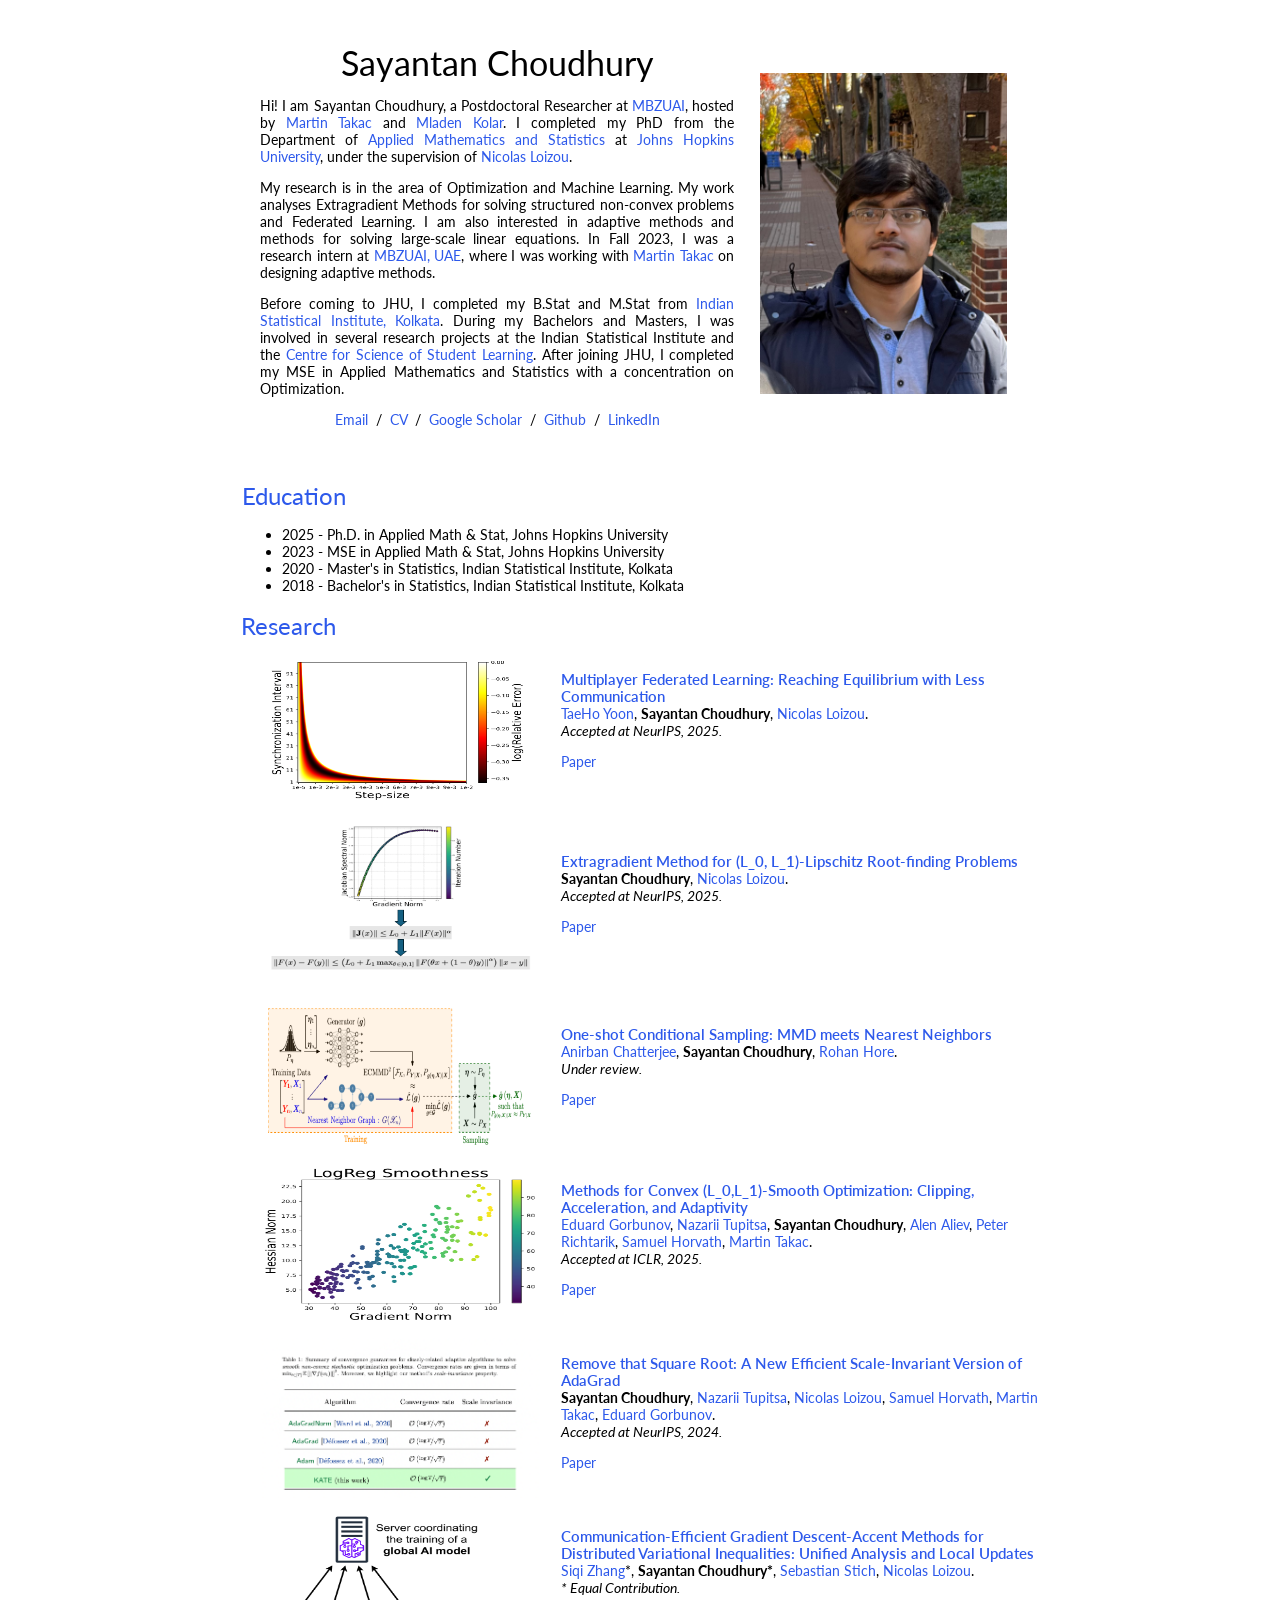
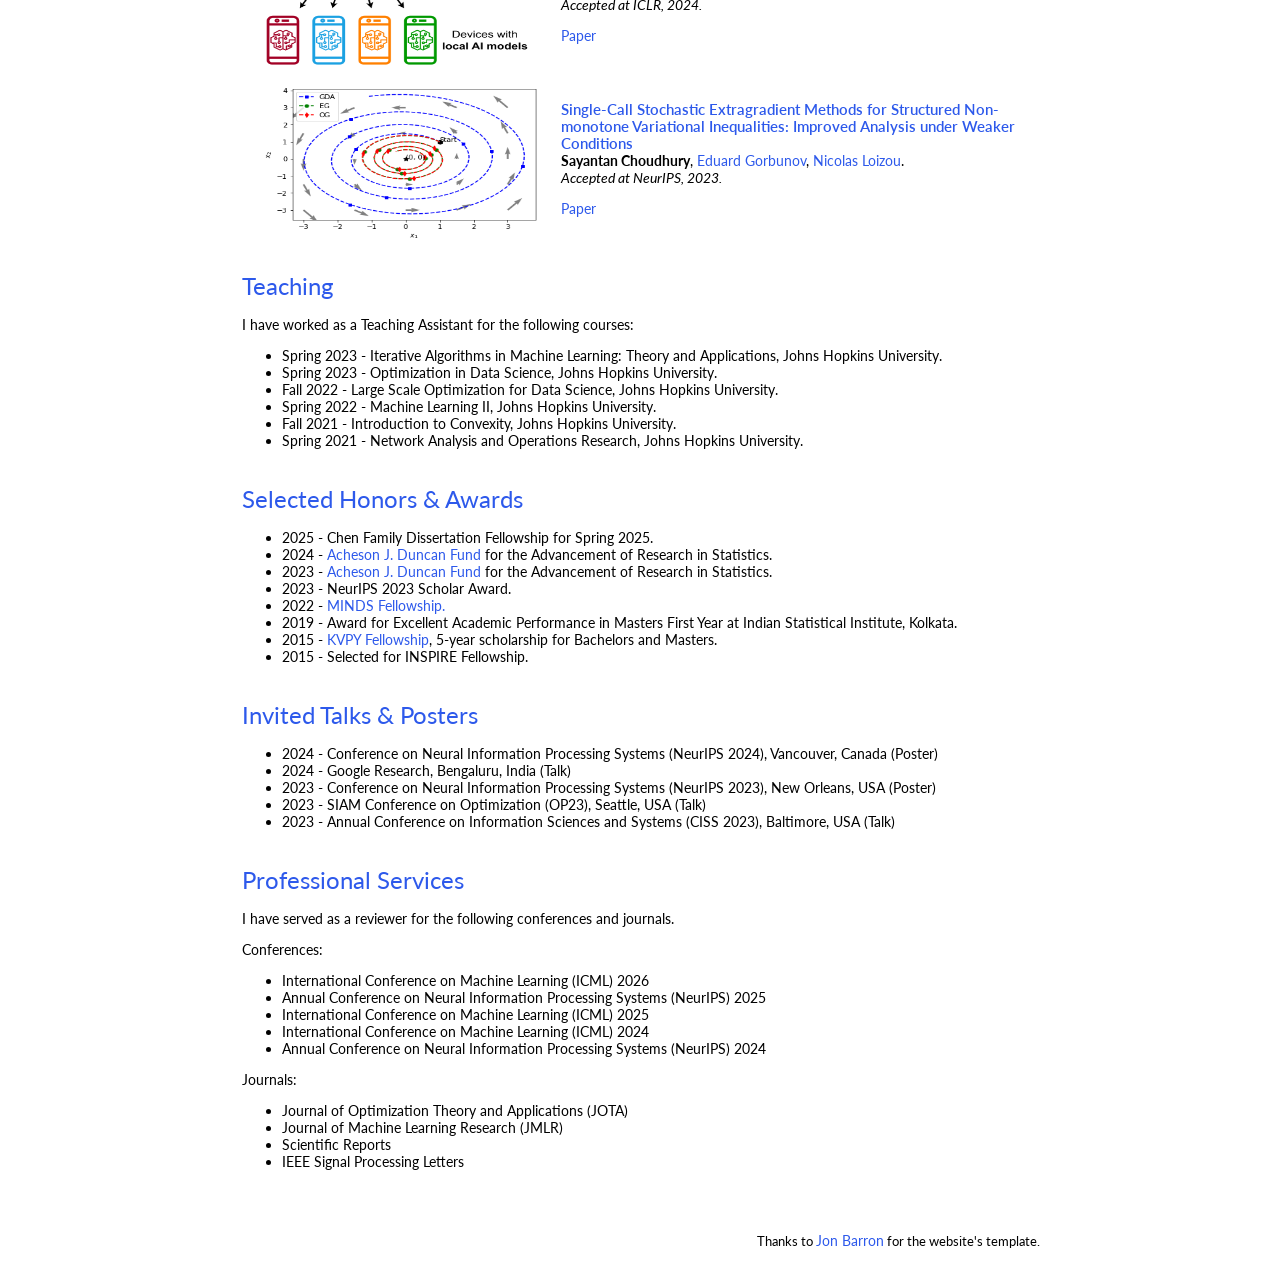
<file: old/index.html>
<!DOCTYPE html>
<html lang="en">
<head>
  <meta charset="utf-8">
  <meta name="viewport" content="width=device-width, initial-scale=1">
  <title>Archived Website | Sayantan Choudhury</title>
  <meta http-equiv="refresh" content="0; url=./old_index.html">
  <style>
    body {
      margin: 0;
      min-height: 100vh;
      display: grid;
      place-items: center;
      background: #f6f7fb;
      color: #1f2937;
      font-family: Arial, sans-serif;
    }

    .card {
      max-width: 34rem;
      padding: 2rem;
      border: 1px solid #d9dfea;
      border-radius: 18px;
      background: #ffffff;
      box-shadow: 0 14px 36px rgba(15, 23, 42, 0.08);
      text-align: center;
    }

    a {
      color: #0f5cc0;
    }
  </style>
</head>
<body>
  <div class="card">
    <h1>Opening archived website...</h1>
    <p>If the archived homepage does not load automatically, use <a href="./old_index.html">this link</a>.</p>
    <p>You can return to the redesigned site at <a href="/">/</a>.</p>
  </div>
</body>
</html>
</file>
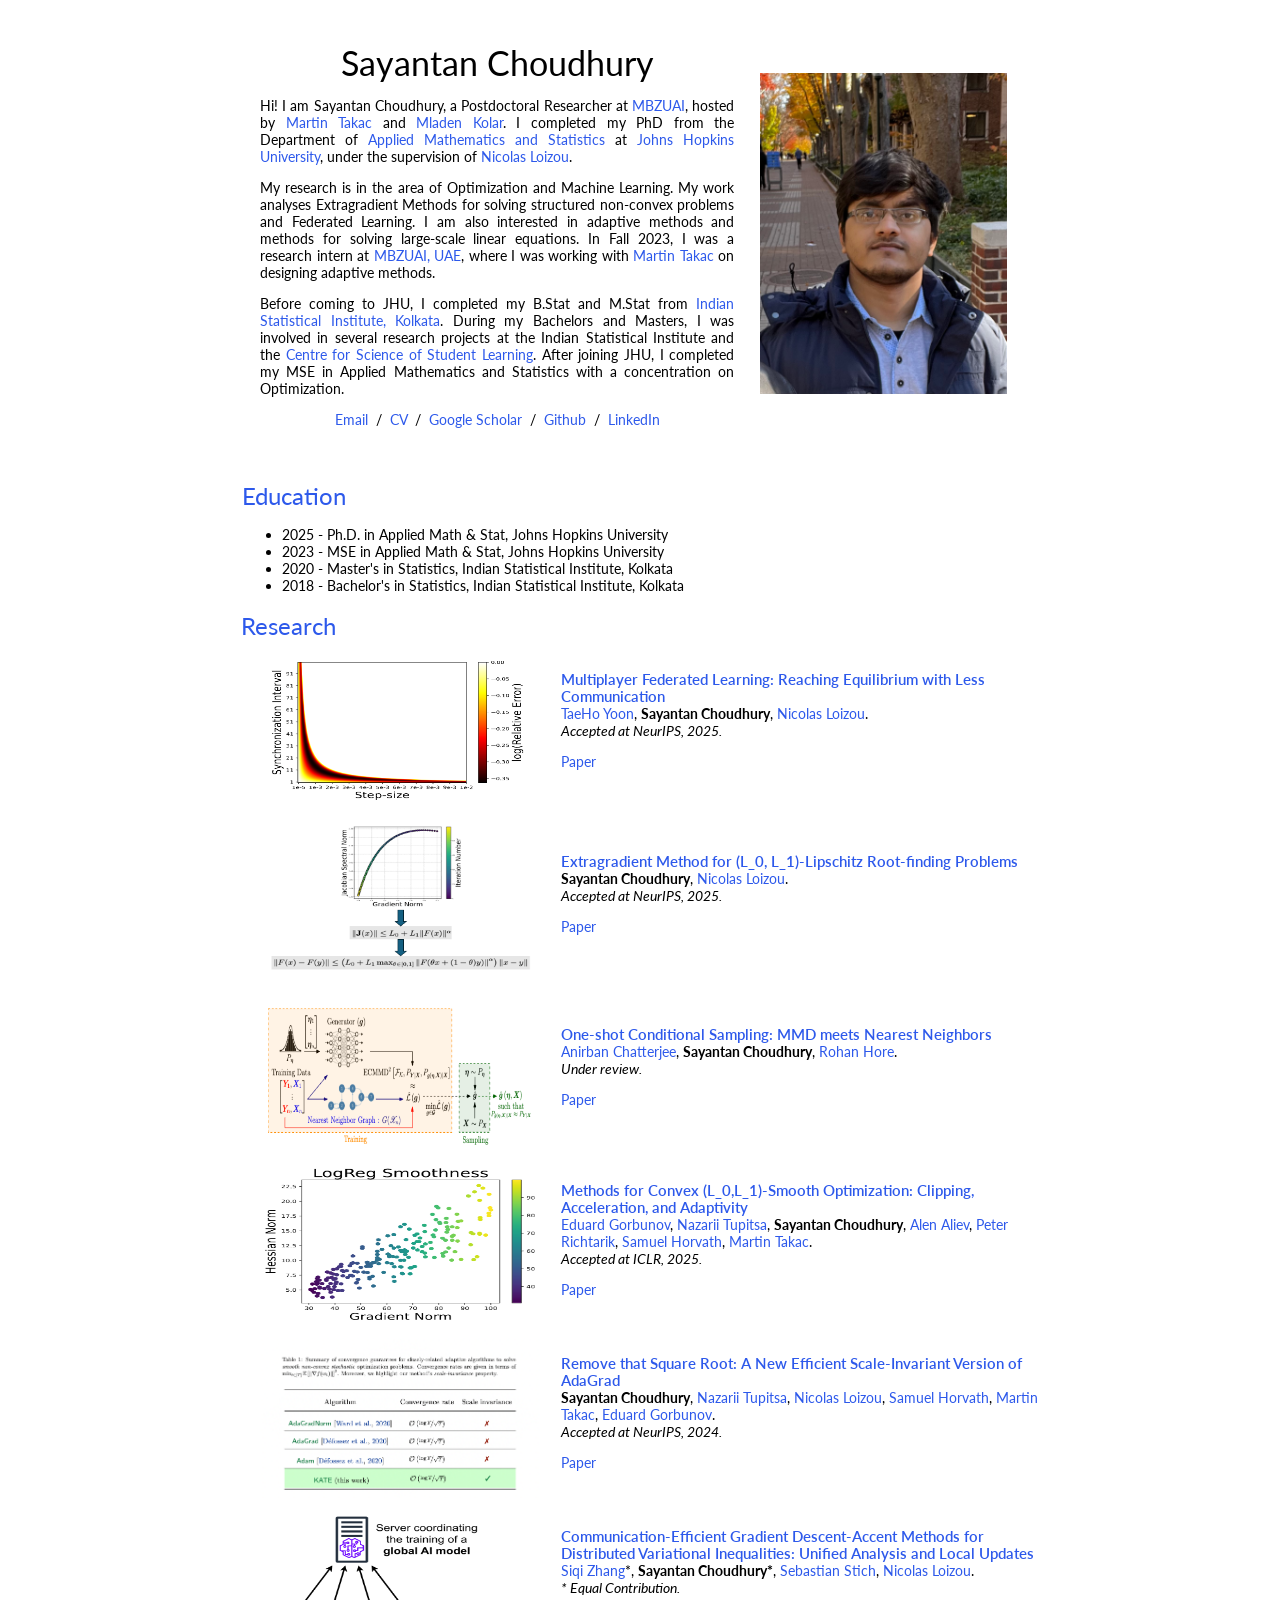
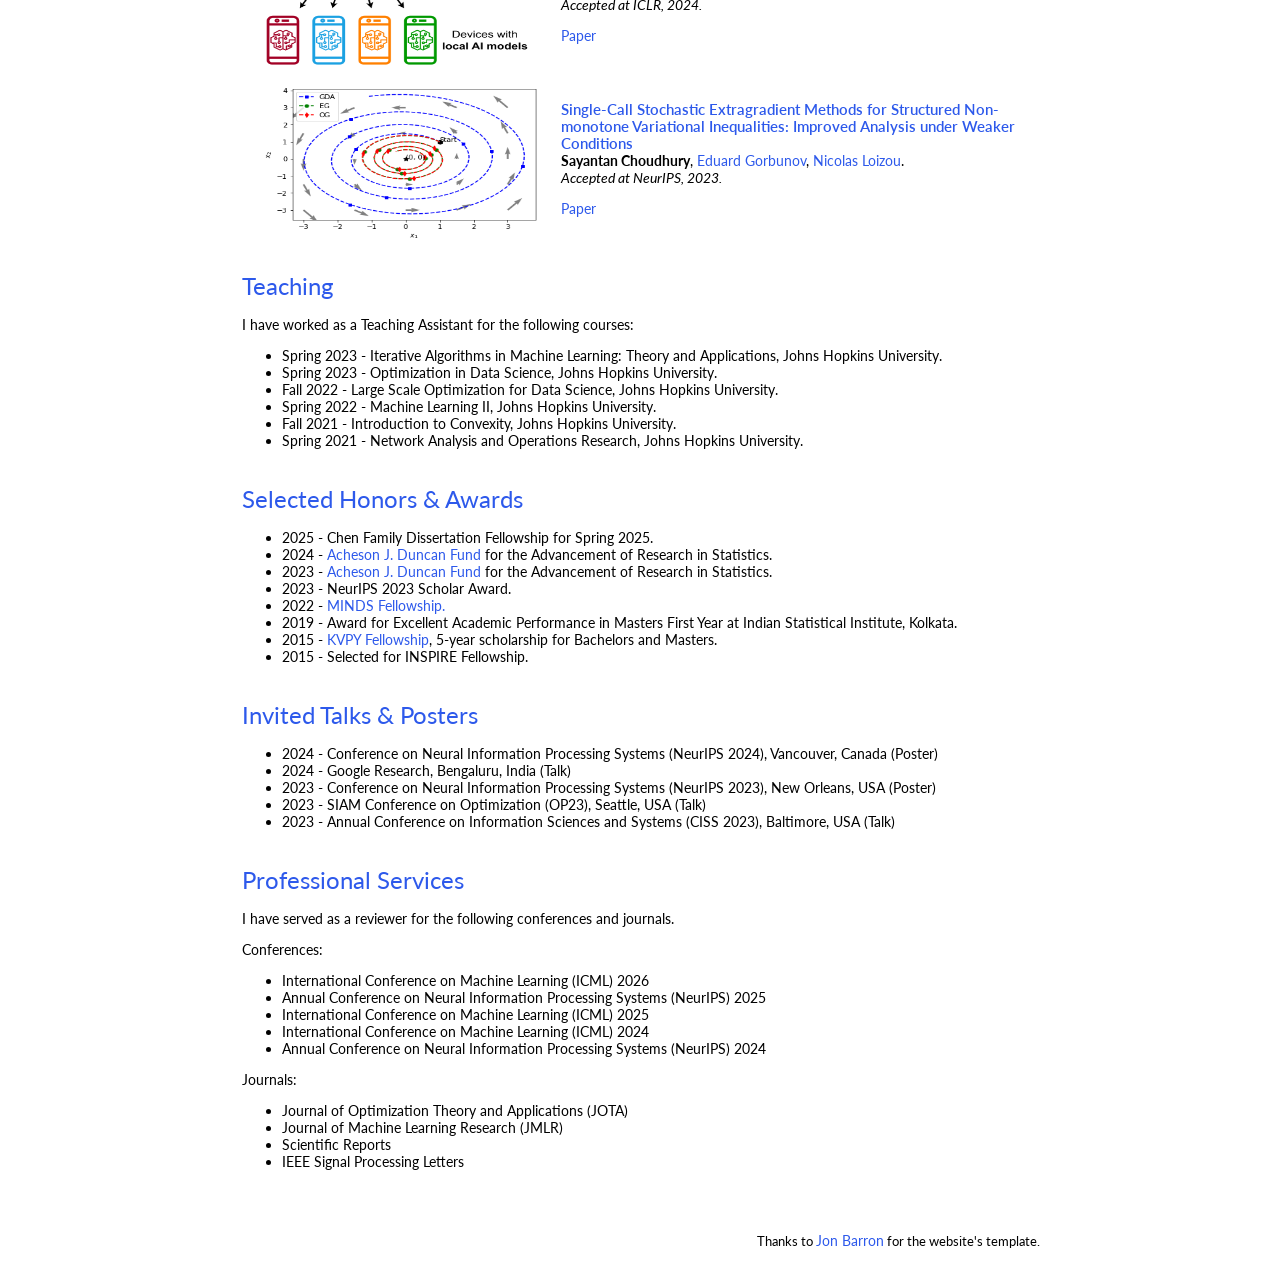
<file: old_index.html>
<!DOCTYPE HTML>
<html lang="en"><head><meta http-equiv="Content-Type" content="text/html; charset=UTF-8">

  <title>Sayantan Choudhury</title>
  
  <meta name="author" content="Sayantan Choudhury">
  <meta name="viewport" content="width=device-width, initial-scale=1">
  
  <link rel="stylesheet" type="text/css" href="stylesheet.css">
	<link rel="icon" type="image/png" href="images/Blue_Jays.png">
  <title>Sayantan Choudhury</title>
  <meta http-equiv="Content-Type" content="text/html; charset=us-ascii">
  <link href='https://fonts.googleapis.com/css?family=Lato:400,700,400italic,700italic' rel='stylesheet' type='text/css'>

  <!-- Global site tag (gtag.js) - Google Analytics -->
<script async src="https://www.googletagmanager.com/gtag/js?id=UA-113195086-1"></script>
<script>
  window.dataLayer = window.dataLayer || [];
  function gtag(){dataLayer.push(arguments);}
  gtag('js', new Date());

  gtag('config', 'UA-113195086-1');
</script>

<style type="text/css">
    /* Color scheme stolen from Sergey Karayev */
    
    a {
      color: #2d59eb;
      text-decoration: none;
    }
    b {
      color: #000000;
      text-decoration: none;
    }
    c {
      color: #0BDA51;
      text-decoration: none;
    }
    d {
      color: #FFA500;
      text-decoration: none;
    }
    a:focus,
    a:hover {
      color: #af19bf;
      text-decoration: none;
    }
    
    body,
    td,
    th,
    tr,
    p,
    a {
      font-family: 'Lato', Verdana, Helvetica, sans-serif;
      font-size: 16px
      background-image: "images/jose/bg.png";
       /*background-color: #fffff;*/
    }
    
    strong {
      font-family: 'Lato', Verdana, Helvetica, sans-serif;
      font-size: 16px;
    }
    
    heading {
      font-family: 'Lato', Verdana, Helvetica, sans-serif;
      font-size: 24px;
    }
    
    papertitle {
      font-family: 'Lato', Verdana, Helvetica, sans-serif;
      font-size: 14.5px;
      font-weight: 600
    }
    
    name {
      font-family: 'Lato', Verdana, Helvetica, sans-serif;
      font-size: 34px;
    }
    
    .one {
      width: 160px;
      height: 160px;
      position: relative;
    }
    
    .two {
      width: 160px;
      height: 160px;
      position: absolute;
      transition: opacity .2s ease-in-out;
      -moz-transition: opacity .2s ease-in-out;
      -webkit-transition: opacity .2s ease-in-out;
    }
    
    .fade {
      transition: opacity .2s ease-in-out;
      -moz-transition: opacity .2s ease-in-out;
      -webkit-transition: opacity .2s ease-in-out;
    }
    
    span.highlight {
      background-color: #DCDCDC;
    }
  </style>


</head>

<body>
  <table style="width:100%;max-width:800px;border:0px;border-spacing:0px;border-collapse:separate;margin-right:auto;margin-left:auto;"><tbody>
    <tr style="padding:0px">
      <td style="padding:0px">
        <table style="width:100%;border:0px;border-spacing:0px;border-collapse:separate;margin-right:auto;margin-left:auto;"><tbody>
          <tr style="padding:0px">
            <td style="padding:2.5%;width:63%;vertical-align:middle">
              <p style="text-align:center">
                <name>Sayantan Choudhury</name>
              </p>
              <p style="text-align:justify">
              Hi! I am Sayantan Choudhury, a Postdoctoral Researcher at <a href="https://mbzuai.ac.ae/">MBZUAI</a>, hosted by <a href="https://mtakac.com/">Martin Takac</a> and <a href="https://mkolar.coffeejunkies.org/">Mladen Kolar</a>. I completed my PhD from the Department of <a href="https://engineering.jhu.edu/ams/">Applied Mathematics and Statistics</a> at <a href="https://www.jhu.edu/">Johns Hopkins University</a>, under the supervision of <a href="https://nicolasloizou.github.io/">Nicolas Loizou</a>. 
              </p>
	      <p style="text-align:justify">
              My research is in the area of Optimization and Machine Learning. My work analyses Extragradient Methods for solving structured non-convex problems and Federated Learning. I am also interested in adaptive methods and methods for solving large-scale linear equations. In Fall 2023, I was a research intern at <a href="https://mbzuai.ac.ae/">MBZUAI, UAE</a>, where I was working with <a href="https://mtakac.com/">Martin Takac</a> on designing adaptive methods.
              </p>
              <p style="text-align:justify">
              Before coming to JHU, I completed my B.Stat and M.Stat from <a href="https://www.isical.ac.in/">Indian Statistical Institute, Kolkata</a>. During my Bachelors and Masters, I was involved in several research projects at the Indian Statistical Institute and the <a href="https://www.cssl.in/">Centre for Science of Student Learning</a>. After joining JHU, I completed my MSE in Applied Mathematics and Statistics with a concentration on Optimization.
              </p>
              <p style="text-align:center">
                <a href="mailto:schoudh8@jhu.edu">Email</a> &nbsp/&nbsp
		<a href="data/CV_SayantanC12152024.pdf">CV</a> &nbsp/&nbsp
                <a href="https://scholar.google.com/citations?user=GLU9vEsAAAAJ&hl=en&oi=sra">Google Scholar</a> &nbsp/&nbsp
                <a href="https://github.com/isayantan">Github</a> &nbsp/&nbsp
                <a href="https://www.linkedin.com/in/sayantan-choudhury-jhu/">LinkedIn</a> 
              </p>
            </td>
            <td style="padding:0.75%;width:35%;max-width:35%">
              <a href="images/sayantan_photo.png"><img style="width:90%;max-width:90%" alt="profile photo" src="images/sayantan_photo.png" class="hoverZoomLink"></a>
            </td>
          </tr>
        </tbody></table>

	<br>
        <table width="100%" align="center" border="0" cellpadding="0">
          <tr style="padding:0px">
            <td width="100%" valign="middle">
              <a id="news"><heading>Education</heading></a>
            </td>
          </tr>
          <tr>
            <td width="75%" valign="center">
              <p>
              <ul>
                <li>
                2025 - Ph.D. in Applied Math & Stat, Johns Hopkins University
                </li>
                <li>
                2023 - MSE in Applied Math & Stat, Johns Hopkins University
                </li>
		<li>
                2020 - Master's in Statistics, Indian Statistical Institute, Kolkata
                </li>
		<li>
                2018 - Bachelor's in Statistics, Indian Statistical Institute, Kolkata
                </li>
              </ul>
              </p>
            </td>
          </tr>
        </table>


	<table style="width:100%;border:0px;border-spacing:0px;border-collapse:separate;margin-right:auto;margin-left:auto;"><tbody>
        <tr>
          <td width="100%" valign="middle">
              <a id="news"><heading>Research</heading></a>
          </td>
        </tr>

	<table style="width:100%;border:0px;border-spacing:0px;border-collapse:separate;margin-right:auto;margin-left:auto;"><tbody>

          <tr>
            <td style="padding:5px;width:40%;vertical-align:middle">
              <div style="text-align: center">
              <img src="images/heatmap.png" alt="heatmap" width="280" height="160">
            </div>
            </td>
            <td width="75%" valign="middle">
                 <a href="https://arxiv.org/abs/2501.08263"> <papertitle>Multiplayer Federated Learning: Reaching Equilibrium with Less Communication</papertitle></a>           
            <br>
            <a href="https://tetrzim.github.io/">TaeHo Yoon</a>, <b>Sayantan Choudhury</b>, <a href="https://nicolasloizou.github.io/">Nicolas Loizou</a>.  
            <br>
		<em>Accepted at NeurIPS, 2025.</em>
        <p> <a href="https://arxiv.org/abs/2501.08263">Paper</a>
            </td>
          </tr>
        </tbody></table>

	<table style="width:100%;border:0px;border-spacing:0px;border-collapse:separate;margin-right:auto;margin-left:auto;"><tbody>

          <tr>
            <td style="padding:5px;width:40%;vertical-align:middle">
              <div style="text-align: center">
              <img src="images/ss.png" alt="L0L1" width="280" height="160">
            </div>
            </td>
            <td width="75%" valign="middle">
                 <a href="https://arxiv.org/pdf/2510.22421"> <papertitle>Extragradient Method for (L_0, L_1)-Lipschitz Root-finding Problems</papertitle></a>           
            <br>
				<b>Sayantan Choudhury</b>, <a href="https://nicolasloizou.github.io/">Nicolas Loizou</a>.  
            <br>
		<em>Accepted at NeurIPS, 2025.</em>
        <p> <a href="https://arxiv.org/pdf/2510.22421">Paper</a>
            </td>
          </tr>
        </tbody></table>

		<table style="width:100%;border:0px;border-spacing:0px;border-collapse:separate;margin-right:auto;margin-left:auto;"><tbody>

          <tr>
            <td style="padding:5px;width:40%;vertical-align:middle">
              <div style="text-align: center">
              <img src="images/mmd.png" alt="mmd" width="280" height="160">
            </div>
            </td>
            <td width="75%" valign="middle">
                 <a href="https://arxiv.org/abs/2509.25507"> <papertitle>One-shot Conditional Sampling: MMD meets Nearest Neighbors</papertitle></a>           
            <br>
				<a href="https://anirbanc96.github.io/main/">Anirban Chatterjee</a>, <b>Sayantan Choudhury</b>, <a href="https://rohanhore.github.io/">Rohan Hore</a>.  
            <br>
		<em>Under review.</em>
        <p> <a href="https://arxiv.org/pdf/2509.25507">Paper</a>
            </td>
          </tr>
        </tbody></table>

	<table style="width:100%;border:0px;border-spacing:0px;border-collapse:separate;margin-right:auto;margin-left:auto;"><tbody>

          <tr>
            <td style="padding:5px;width:40%;vertical-align:middle">
              <div style="text-align: center">
              <img src="images/L0L1.png" alt="L0L1" width="280" height="160">
            </div>
            </td>
            <td width="75%" valign="middle">
                 <a href="https://arxiv.org/abs/2409.14989"> <papertitle>Methods for Convex (L_0,L_1)-Smooth Optimization: Clipping, Acceleration, and Adaptivity</papertitle></a>           
            <br>
            <a href="https://eduardgorbunov.github.io/">Eduard Gorbunov</a>, <a>Nazarii Tupitsa</a>, <b>Sayantan Choudhury</b>, <a>Alen Aliev</a>, <a href="https://richtarik.org/">Peter Richtarik</a>, <a href="https://samuelhorvath.github.io/">Samuel Horvath</a>, <a href="https://mtakac.com/">Martin Takac</a>.  
            <br>
	<em>Accepted at ICLR, 2025.</em>
        <p> <a href="https://arxiv.org/pdf/2409.14989">Paper</a>
            </td>
          </tr>
        </tbody></table>

	<table style="width:100%;border:0px;border-spacing:0px;border-collapse:separate;margin-right:auto;margin-left:auto;"><tbody>

          <tr>
            <td style="padding:5px;width:40%;vertical-align:middle">
              <div style="text-align: center">
              <img src="images/KATE.png" alt="KATE" width="280" height="160">
            </div>
            </td>
            <td width="75%" valign="middle">
                 <a href="https://arxiv.org/abs/2403.02648"> <papertitle>Remove that Square Root: A New Efficient Scale-Invariant Version of AdaGrad</papertitle></a>           
            <br>
            <b>Sayantan Choudhury</b>, <a>Nazarii Tupitsa</a>, <a href="https://nicolasloizou.github.io/">Nicolas Loizou</a>, <a href="https://samuelhorvath.github.io/">Samuel Horvath</a>, <a href="https://mtakac.com/">Martin Takac</a>, <a href="https://eduardgorbunov.github.io/">Eduard Gorbunov</a>.  
            <br>
	    <em>Accepted at NeurIPS, 2024.</em>
        <p> <a href="https://arxiv.org/pdf/2403.02648.pdf">Paper</a>
            </td>
          </tr>
        </tbody></table>

	<table style="width:100%;border:0px;border-spacing:0px;border-collapse:separate;margin-right:auto;margin-left:auto;"><tbody>

          <tr>
            <td style="padding:5px;width:40%;vertical-align:middle">
              <div style="text-align: center">
              <img src="images/federated_learning.png" alt="federated_learning" width="280" height="160">
            </div>
            </td>
            <td width="75%" valign="middle">
                 <a href="https://arxiv.org/abs/2306.05100"> <papertitle>Communication-Efficient Gradient Descent-Accent Methods for Distributed Variational Inequalities: Unified Analysis and Local Updates</papertitle></a>           
            <br>
            <a href="https://siqi-z.github.io/">Siqi Zhang</a>*, <b>Sayantan Choudhury*</b>, <a href="https://www.sstich.ch/">Sebastian Stich</a>, <a href="https://nicolasloizou.github.io/">Nicolas Loizou</a>.   
            <br>
            <em>* Equal Contribution.</em>
	    <br>
            <em>Accepted at ICLR, 2024.</em>
        <p> <a href="https://arxiv.org/abs/2306.05100">Paper</a>
            </td>
          </tr>
        </tbody></table>
		
        <table style="width:100%;border:0px;border-spacing:0px;border-collapse:separate;margin-right:auto;margin-left:auto;"><tbody>

          <tr>
            <td style="padding:5px;width:40%;vertical-align:middle">
              <div style="text-align: center">
              <img src="images/extragrad_photo.png" alt="ExtraGrad" width="280" height="160">
            </div>
            </td>
            <td width="75%" valign="middle">
                 <a href="https://arxiv.org/abs/2302.14043"> <papertitle>Single-Call Stochastic Extragradient Methods for Structured Non-monotone Variational Inequalities: Improved Analysis under Weaker Conditions</papertitle></a>           
            <br>
            <b>Sayantan Choudhury</b>, <a href="https://eduardgorbunov.github.io/">Eduard Gorbunov</a>, <a href="https://nicolasloizou.github.io/">Nicolas Loizou</a>.   
            <br>
            <em>Accepted at NeurIPS, 2023.</em>

        <p> <a href="https://arxiv.org/abs/2302.14043">Paper</a>
            </td>
          </tr>
        </tbody></table>
	

	<br>
        <table width="100%" align="center" border="0" cellpadding="0">
          <tr style="padding:0px">
            <td width="100%" valign="middle">
              <a id="news"><heading>Teaching</heading></a>
            </td>
          </tr>
          <tr>
            <td width="75%" valign="center">
              <p>
              <p>I have worked as a Teaching Assistant for the following courses:</p>
              <ul>
                <li>
                  Spring 2023 - Iterative Algorithms in Machine Learning: Theory and Applications, Johns Hopkins University.
                </li>
                <li>
                  Spring 2023 - Optimization in Data Science, Johns Hopkins University.
                </li>
		<li>
                  Fall 2022 - Large Scale Optimization for Data Science, Johns Hopkins University.
                </li>
		<li>
                  Spring 2022 - Machine Learning II, Johns Hopkins University.
                </li>
		<li>
                  Fall 2021 - Introduction to Convexity, Johns Hopkins University.
                </li>
		<li>
                  Spring 2021 - Network Analysis and Operations Research, Johns Hopkins University.
                </li>
              </ul>
              </p>
            </td>
          </tr>
        </table>

	<br>
        <table width="100%" align="center" border="0" cellpadding="0">
          <tr style="padding:0px">
            <td width="100%" valign="middle">
              <a id="news"><heading>Selected Honors & Awards</heading></a>
            </td>
          </tr>
          <tr>
            <td width="75%" valign="center">
              <p>
              <ul>
		<li>
                2025 - Chen Family Dissertation Fellowship for Spring 2025.
                </li>
		<li>
                2024 - <a href="https://engineering.jhu.edu/ams/research/probability-and-stochastic-processes/duncan-research-fund/">Acheson J. Duncan Fund</a> for the Advancement of Research in Statistics.
                </li>
	        <li>
                2023 - <a href="https://engineering.jhu.edu/ams/research/probability-and-stochastic-processes/duncan-research-fund/">Acheson J. Duncan Fund</a> for the Advancement of Research in Statistics.
                </li>
		<li>
                2023 - NeurIPS 2023 Scholar Award.
                </li>
                <li>
                2022 - <a href="https://www.minds.jhu.edu/">MINDS Fellowship.</a>
                </li>
                <li>
                2019 - Award for Excellent Academic Performance in Masters First Year at Indian Statistical Institute, Kolkata.
                </li>
                <li>
                2015 - <a href="https://dst.gov.in/scientific-programmes/scientific-engineering-research/kishore-vaigyanik-protsahan-yojana-kvpy">KVPY Fellowship</a>, 5-year scholarship for Bachelors and Masters.
                </li>
                <li>
                2015 - Selected for INSPIRE Fellowship.
                </li>
              </ul>
              </p>
            </td>
          </tr>
        </table>

	
	<br>
        <table width="100%" align="center" border="0" cellpadding="0">
          <tr style="padding:0px">
            <td width="100%" valign="middle">
              <a id="news"><heading>Invited Talks & Posters</heading></a>
            </td>
          </tr>
          <tr>
            <td width="75%" valign="center">
              <p>
              <ul>
	        <li>
                2024 - Conference on Neural Information Processing Systems (NeurIPS 2024), Vancouver, Canada (Poster)
                </li>
		<li>
                2024 - Google Research, Bengaluru, India (Talk)
                </li>
		<li>
                2023 - Conference on Neural Information Processing Systems (NeurIPS 2023), New Orleans, USA (Poster)
                </li>
                <li>
                2023 - SIAM Conference on Optimization (OP23), Seattle, USA (Talk)
                </li>
                <li>
                2023 - Annual Conference on Information Sciences and Systems (CISS 2023), Baltimore, USA (Talk)
                </li>
              </ul>
              </p>
            </td>
          </tr>
        </table>


	<br>
        <table width="100%" align="center" border="0" cellpadding="0">
          <tr style="padding:0px">
            <td width="100%" valign="middle">
              <a id="news"><heading>Professional Services</heading></a>
            </td>
          </tr>
          <tr>
            <td width="75%" valign="center">
              <p>
	      <p>I have served as a reviewer for the following conferences and journals.</p>
	      <p>Conferences:</p>
              <ul>
	  	        <li>
                International Conference on Machine Learning (ICML) 2026
                </li>
		<li>
                Annual Conference on Neural Information Processing Systems (NeurIPS) 2025
                </li>
	        <li>
                International Conference on Machine Learning (ICML) 2025
                </li>
		<li>
                International Conference on Machine Learning (ICML) 2024
                </li>
                <li>
                Annual Conference on Neural Information Processing Systems (NeurIPS) 2024
                </li>
	      </ul>
	     <p>Journals:</p>
             <ul>
        <li>
                Journal of Optimization Theory and Applications (JOTA)
                
		</li>	
		 <li>
                Journal of Machine Learning Research (JMLR)
                
		</li>
        <li>
                Scientific Reports
        </li>
		<li>
                IEEE Signal Processing Letters
		</li>
              </ul>
              </p>
            </td>
          </tr>
        </table>


		
        <table style="width:100%;border:0px;border-spacing:0px;border-collapse:separate;margin-right:auto;margin-left:auto;"><tbody>
          <tr>
            <td style="padding:0px">
              <br>
              <p style="text-align:right;font-size:small;">
                <br>
                Thanks to <a href="https://jonbarron.info/">Jon Barron</a> for the website's template. 
              </p>
            </td>
          </tr>
        </tbody></table>
      </td>
    </tr>
  </table>
</body>

</html>
</file>
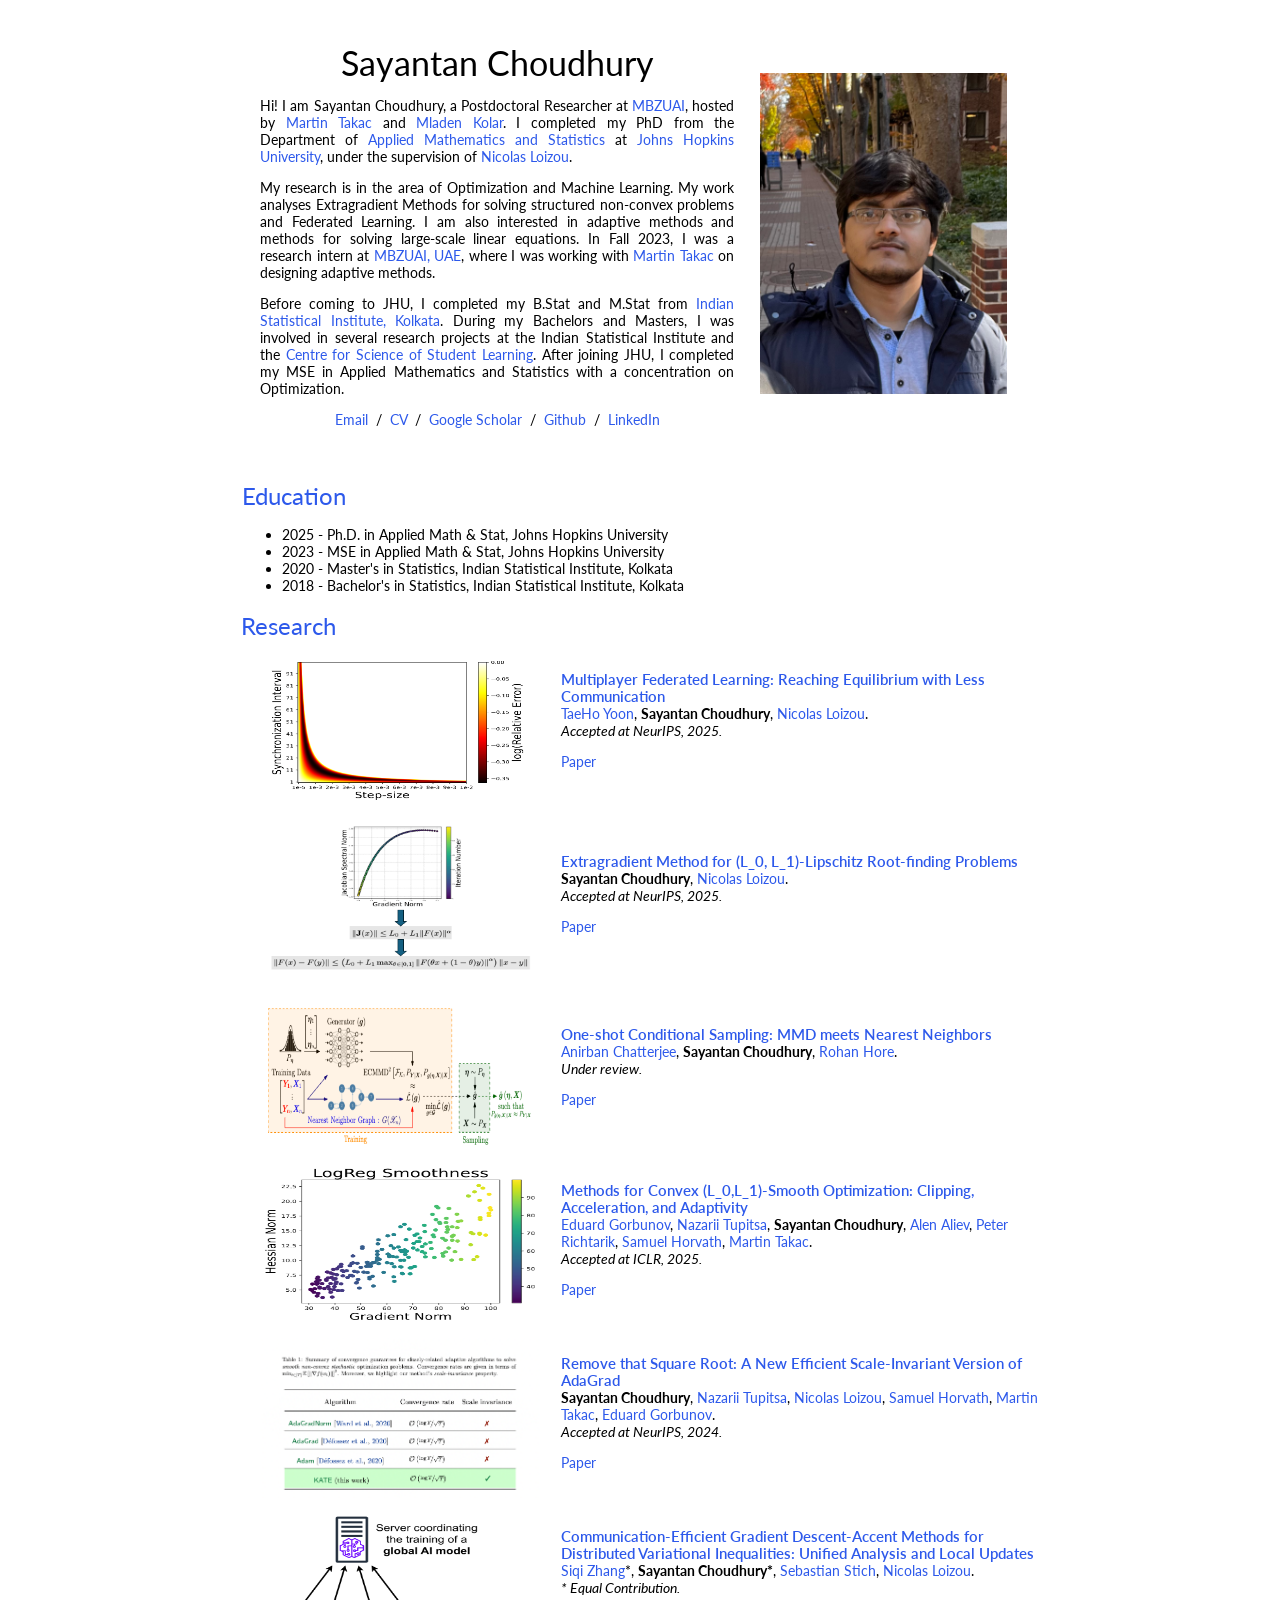
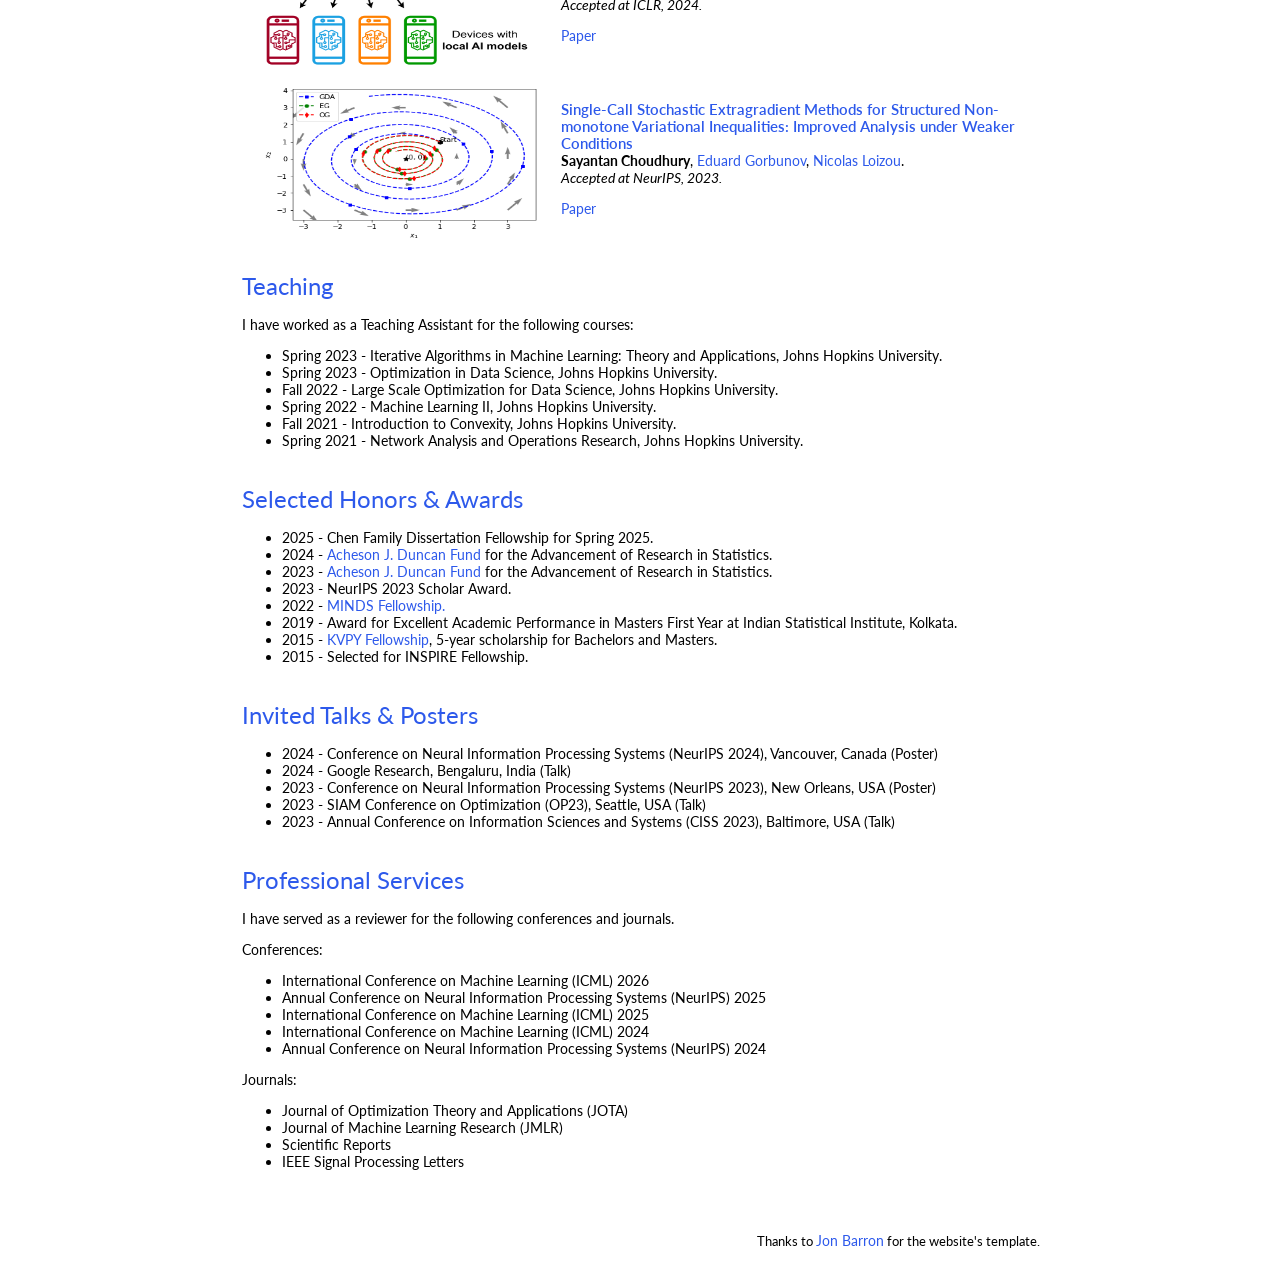
<file: old/old_index.html>
<!DOCTYPE HTML>
<html lang="en"><head><meta http-equiv="Content-Type" content="text/html; charset=UTF-8">

  <title>Sayantan Choudhury</title>
  
  <meta name="author" content="Sayantan Choudhury">
  <meta name="viewport" content="width=device-width, initial-scale=1">
  
  <link rel="stylesheet" type="text/css" href="old_stylesheet.css">
	<link rel="icon" type="image/png" href="../images/Blue_Jays.png">
  <title>Sayantan Choudhury</title>
  <meta http-equiv="Content-Type" content="text/html; charset=us-ascii">
  <link href='https://fonts.googleapis.com/css?family=Lato:400,700,400italic,700italic' rel='stylesheet' type='text/css'>

  <!-- Global site tag (gtag.js) - Google Analytics -->
<script async src="https://www.googletagmanager.com/gtag/js?id=UA-113195086-1"></script>
<script>
  window.dataLayer = window.dataLayer || [];
  function gtag(){dataLayer.push(arguments);}
  gtag('js', new Date());

  gtag('config', 'UA-113195086-1');
</script>

<style type="text/css">
    /* Color scheme stolen from Sergey Karayev */
    
    a {
      color: #2d59eb;
      text-decoration: none;
    }
    b {
      color: #000000;
      text-decoration: none;
    }
    c {
      color: #0BDA51;
      text-decoration: none;
    }
    d {
      color: #FFA500;
      text-decoration: none;
    }
    a:focus,
    a:hover {
      color: #af19bf;
      text-decoration: none;
    }
    
    body,
    td,
    th,
    tr,
    p,
    a {
      font-family: 'Lato', Verdana, Helvetica, sans-serif;
      font-size: 16px
      background-image: "../images/jose/bg.png";
       /*background-color: #fffff;*/
    }
    
    strong {
      font-family: 'Lato', Verdana, Helvetica, sans-serif;
      font-size: 16px;
    }
    
    heading {
      font-family: 'Lato', Verdana, Helvetica, sans-serif;
      font-size: 24px;
    }
    
    papertitle {
      font-family: 'Lato', Verdana, Helvetica, sans-serif;
      font-size: 14.5px;
      font-weight: 600
    }
    
    name {
      font-family: 'Lato', Verdana, Helvetica, sans-serif;
      font-size: 34px;
    }
    
    .one {
      width: 160px;
      height: 160px;
      position: relative;
    }
    
    .two {
      width: 160px;
      height: 160px;
      position: absolute;
      transition: opacity .2s ease-in-out;
      -moz-transition: opacity .2s ease-in-out;
      -webkit-transition: opacity .2s ease-in-out;
    }
    
    .fade {
      transition: opacity .2s ease-in-out;
      -moz-transition: opacity .2s ease-in-out;
      -webkit-transition: opacity .2s ease-in-out;
    }
    
    span.highlight {
      background-color: #DCDCDC;
    }
  </style>


</head>

<body>
  <table style="width:100%;max-width:800px;border:0px;border-spacing:0px;border-collapse:separate;margin-right:auto;margin-left:auto;"><tbody>
    <tr style="padding:0px">
      <td style="padding:0px">
        <table style="width:100%;border:0px;border-spacing:0px;border-collapse:separate;margin-right:auto;margin-left:auto;"><tbody>
          <tr style="padding:0px">
            <td style="padding:2.5%;width:63%;vertical-align:middle">
              <p style="text-align:center">
                <name>Sayantan Choudhury</name>
              </p>
              <p style="text-align:justify">
              Hi! I am Sayantan Choudhury, a Postdoctoral Researcher at <a href="https://mbzuai.ac.ae/">MBZUAI</a>, hosted by <a href="https://mtakac.com/">Martin Takac</a> and <a href="https://mkolar.coffeejunkies.org/">Mladen Kolar</a>. I completed my PhD from the Department of <a href="https://engineering.jhu.edu/ams/">Applied Mathematics and Statistics</a> at <a href="https://www.jhu.edu/">Johns Hopkins University</a>, under the supervision of <a href="https://nicolasloizou.github.io/">Nicolas Loizou</a>. 
              </p>
	      <p style="text-align:justify">
              My research is in the area of Optimization and Machine Learning. My work analyses Extragradient Methods for solving structured non-convex problems and Federated Learning. I am also interested in adaptive methods and methods for solving large-scale linear equations. In Fall 2023, I was a research intern at <a href="https://mbzuai.ac.ae/">MBZUAI, UAE</a>, where I was working with <a href="https://mtakac.com/">Martin Takac</a> on designing adaptive methods.
              </p>
              <p style="text-align:justify">
              Before coming to JHU, I completed my B.Stat and M.Stat from <a href="https://www.isical.ac.in/">Indian Statistical Institute, Kolkata</a>. During my Bachelors and Masters, I was involved in several research projects at the Indian Statistical Institute and the <a href="https://www.cssl.in/">Centre for Science of Student Learning</a>. After joining JHU, I completed my MSE in Applied Mathematics and Statistics with a concentration on Optimization.
              </p>
              <p style="text-align:center">
                <a href="mailto:schoudh8@jhu.edu">Email</a> &nbsp/&nbsp
		<a href="../data/CV_SayantanC12152024.pdf">CV</a> &nbsp/&nbsp
                <a href="https://scholar.google.com/citations?user=GLU9vEsAAAAJ&hl=en&oi=sra">Google Scholar</a> &nbsp/&nbsp
                <a href="https://github.com/isayantan">Github</a> &nbsp/&nbsp
                <a href="https://www.linkedin.com/in/sayantan-choudhury-jhu/">LinkedIn</a> 
              </p>
            </td>
            <td style="padding:0.75%;width:35%;max-width:35%">
              <a href="../images/sayantan_photo.png"><img style="width:90%;max-width:90%" alt="profile photo" src="../images/sayantan_photo.png" class="hoverZoomLink"></a>
            </td>
          </tr>
        </tbody></table>

	<br>
        <table width="100%" align="center" border="0" cellpadding="0">
          <tr style="padding:0px">
            <td width="100%" valign="middle">
              <a id="news"><heading>Education</heading></a>
            </td>
          </tr>
          <tr>
            <td width="75%" valign="center">
              <p>
              <ul>
                <li>
                2025 - Ph.D. in Applied Math & Stat, Johns Hopkins University
                </li>
                <li>
                2023 - MSE in Applied Math & Stat, Johns Hopkins University
                </li>
		<li>
                2020 - Master's in Statistics, Indian Statistical Institute, Kolkata
                </li>
		<li>
                2018 - Bachelor's in Statistics, Indian Statistical Institute, Kolkata
                </li>
              </ul>
              </p>
            </td>
          </tr>
        </table>


	<table style="width:100%;border:0px;border-spacing:0px;border-collapse:separate;margin-right:auto;margin-left:auto;"><tbody>
        <tr>
          <td width="100%" valign="middle">
              <a id="news"><heading>Research</heading></a>
          </td>
        </tr>

	<table style="width:100%;border:0px;border-spacing:0px;border-collapse:separate;margin-right:auto;margin-left:auto;"><tbody>

          <tr>
            <td style="padding:5px;width:40%;vertical-align:middle">
              <div style="text-align: center">
              <img src="../images/heatmap.png" alt="heatmap" width="280" height="160">
            </div>
            </td>
            <td width="75%" valign="middle">
                 <a href="https://arxiv.org/abs/2501.08263"> <papertitle>Multiplayer Federated Learning: Reaching Equilibrium with Less Communication</papertitle></a>           
            <br>
            <a href="https://tetrzim.github.io/">TaeHo Yoon</a>, <b>Sayantan Choudhury</b>, <a href="https://nicolasloizou.github.io/">Nicolas Loizou</a>.  
            <br>
		<em>Accepted at NeurIPS, 2025.</em>
        <p> <a href="https://arxiv.org/abs/2501.08263">Paper</a>
            </td>
          </tr>
        </tbody></table>

	<table style="width:100%;border:0px;border-spacing:0px;border-collapse:separate;margin-right:auto;margin-left:auto;"><tbody>

          <tr>
            <td style="padding:5px;width:40%;vertical-align:middle">
              <div style="text-align: center">
              <img src="../images/ss.png" alt="L0L1" width="280" height="160">
            </div>
            </td>
            <td width="75%" valign="middle">
                 <a href="https://arxiv.org/pdf/2510.22421"> <papertitle>Extragradient Method for (L_0, L_1)-Lipschitz Root-finding Problems</papertitle></a>           
            <br>
				<b>Sayantan Choudhury</b>, <a href="https://nicolasloizou.github.io/">Nicolas Loizou</a>.  
            <br>
		<em>Accepted at NeurIPS, 2025.</em>
        <p> <a href="https://arxiv.org/pdf/2510.22421">Paper</a>
            </td>
          </tr>
        </tbody></table>

		<table style="width:100%;border:0px;border-spacing:0px;border-collapse:separate;margin-right:auto;margin-left:auto;"><tbody>

          <tr>
            <td style="padding:5px;width:40%;vertical-align:middle">
              <div style="text-align: center">
              <img src="../images/mmd.png" alt="mmd" width="280" height="160">
            </div>
            </td>
            <td width="75%" valign="middle">
                 <a href="https://arxiv.org/abs/2509.25507"> <papertitle>One-shot Conditional Sampling: MMD meets Nearest Neighbors</papertitle></a>           
            <br>
				<a href="https://anirbanc96.github.io/main/">Anirban Chatterjee</a>, <b>Sayantan Choudhury</b>, <a href="https://rohanhore.github.io/">Rohan Hore</a>.  
            <br>
		<em>Under review.</em>
        <p> <a href="https://arxiv.org/pdf/2509.25507">Paper</a>
            </td>
          </tr>
        </tbody></table>

	<table style="width:100%;border:0px;border-spacing:0px;border-collapse:separate;margin-right:auto;margin-left:auto;"><tbody>

          <tr>
            <td style="padding:5px;width:40%;vertical-align:middle">
              <div style="text-align: center">
              <img src="../images/L0L1.png" alt="L0L1" width="280" height="160">
            </div>
            </td>
            <td width="75%" valign="middle">
                 <a href="https://arxiv.org/abs/2409.14989"> <papertitle>Methods for Convex (L_0,L_1)-Smooth Optimization: Clipping, Acceleration, and Adaptivity</papertitle></a>           
            <br>
            <a href="https://eduardgorbunov.github.io/">Eduard Gorbunov</a>, <a>Nazarii Tupitsa</a>, <b>Sayantan Choudhury</b>, <a>Alen Aliev</a>, <a href="https://richtarik.org/">Peter Richtarik</a>, <a href="https://samuelhorvath.github.io/">Samuel Horvath</a>, <a href="https://mtakac.com/">Martin Takac</a>.  
            <br>
	<em>Accepted at ICLR, 2025.</em>
        <p> <a href="https://arxiv.org/pdf/2409.14989">Paper</a>
            </td>
          </tr>
        </tbody></table>

	<table style="width:100%;border:0px;border-spacing:0px;border-collapse:separate;margin-right:auto;margin-left:auto;"><tbody>

          <tr>
            <td style="padding:5px;width:40%;vertical-align:middle">
              <div style="text-align: center">
              <img src="../images/KATE.png" alt="KATE" width="280" height="160">
            </div>
            </td>
            <td width="75%" valign="middle">
                 <a href="https://arxiv.org/abs/2403.02648"> <papertitle>Remove that Square Root: A New Efficient Scale-Invariant Version of AdaGrad</papertitle></a>           
            <br>
            <b>Sayantan Choudhury</b>, <a>Nazarii Tupitsa</a>, <a href="https://nicolasloizou.github.io/">Nicolas Loizou</a>, <a href="https://samuelhorvath.github.io/">Samuel Horvath</a>, <a href="https://mtakac.com/">Martin Takac</a>, <a href="https://eduardgorbunov.github.io/">Eduard Gorbunov</a>.  
            <br>
	    <em>Accepted at NeurIPS, 2024.</em>
        <p> <a href="https://arxiv.org/pdf/2403.02648.pdf">Paper</a>
            </td>
          </tr>
        </tbody></table>

	<table style="width:100%;border:0px;border-spacing:0px;border-collapse:separate;margin-right:auto;margin-left:auto;"><tbody>

          <tr>
            <td style="padding:5px;width:40%;vertical-align:middle">
              <div style="text-align: center">
              <img src="../images/federated_learning.png" alt="federated_learning" width="280" height="160">
            </div>
            </td>
            <td width="75%" valign="middle">
                 <a href="https://arxiv.org/abs/2306.05100"> <papertitle>Communication-Efficient Gradient Descent-Accent Methods for Distributed Variational Inequalities: Unified Analysis and Local Updates</papertitle></a>           
            <br>
            <a href="https://siqi-z.github.io/">Siqi Zhang</a>*, <b>Sayantan Choudhury*</b>, <a href="https://www.sstich.ch/">Sebastian Stich</a>, <a href="https://nicolasloizou.github.io/">Nicolas Loizou</a>.   
            <br>
            <em>* Equal Contribution.</em>
	    <br>
            <em>Accepted at ICLR, 2024.</em>
        <p> <a href="https://arxiv.org/abs/2306.05100">Paper</a>
            </td>
          </tr>
        </tbody></table>
		
        <table style="width:100%;border:0px;border-spacing:0px;border-collapse:separate;margin-right:auto;margin-left:auto;"><tbody>

          <tr>
            <td style="padding:5px;width:40%;vertical-align:middle">
              <div style="text-align: center">
              <img src="../images/extragrad_photo.png" alt="ExtraGrad" width="280" height="160">
            </div>
            </td>
            <td width="75%" valign="middle">
                 <a href="https://arxiv.org/abs/2302.14043"> <papertitle>Single-Call Stochastic Extragradient Methods for Structured Non-monotone Variational Inequalities: Improved Analysis under Weaker Conditions</papertitle></a>           
            <br>
            <b>Sayantan Choudhury</b>, <a href="https://eduardgorbunov.github.io/">Eduard Gorbunov</a>, <a href="https://nicolasloizou.github.io/">Nicolas Loizou</a>.   
            <br>
            <em>Accepted at NeurIPS, 2023.</em>

        <p> <a href="https://arxiv.org/abs/2302.14043">Paper</a>
            </td>
          </tr>
        </tbody></table>
	

	<br>
        <table width="100%" align="center" border="0" cellpadding="0">
          <tr style="padding:0px">
            <td width="100%" valign="middle">
              <a id="news"><heading>Teaching</heading></a>
            </td>
          </tr>
          <tr>
            <td width="75%" valign="center">
              <p>
              <p>I have worked as a Teaching Assistant for the following courses:</p>
              <ul>
                <li>
                  Spring 2023 - Iterative Algorithms in Machine Learning: Theory and Applications, Johns Hopkins University.
                </li>
                <li>
                  Spring 2023 - Optimization in Data Science, Johns Hopkins University.
                </li>
		<li>
                  Fall 2022 - Large Scale Optimization for Data Science, Johns Hopkins University.
                </li>
		<li>
                  Spring 2022 - Machine Learning II, Johns Hopkins University.
                </li>
		<li>
                  Fall 2021 - Introduction to Convexity, Johns Hopkins University.
                </li>
		<li>
                  Spring 2021 - Network Analysis and Operations Research, Johns Hopkins University.
                </li>
              </ul>
              </p>
            </td>
          </tr>
        </table>

	<br>
        <table width="100%" align="center" border="0" cellpadding="0">
          <tr style="padding:0px">
            <td width="100%" valign="middle">
              <a id="news"><heading>Selected Honors & Awards</heading></a>
            </td>
          </tr>
          <tr>
            <td width="75%" valign="center">
              <p>
              <ul>
		<li>
                2025 - Chen Family Dissertation Fellowship for Spring 2025.
                </li>
		<li>
                2024 - <a href="https://engineering.jhu.edu/ams/research/probability-and-stochastic-processes/duncan-research-fund/">Acheson J. Duncan Fund</a> for the Advancement of Research in Statistics.
                </li>
	        <li>
                2023 - <a href="https://engineering.jhu.edu/ams/research/probability-and-stochastic-processes/duncan-research-fund/">Acheson J. Duncan Fund</a> for the Advancement of Research in Statistics.
                </li>
		<li>
                2023 - NeurIPS 2023 Scholar Award.
                </li>
                <li>
                2022 - <a href="https://www.minds.jhu.edu/">MINDS Fellowship.</a>
                </li>
                <li>
                2019 - Award for Excellent Academic Performance in Masters First Year at Indian Statistical Institute, Kolkata.
                </li>
                <li>
                2015 - <a href="https://dst.gov.in/scientific-programmes/scientific-engineering-research/kishore-vaigyanik-protsahan-yojana-kvpy">KVPY Fellowship</a>, 5-year scholarship for Bachelors and Masters.
                </li>
                <li>
                2015 - Selected for INSPIRE Fellowship.
                </li>
              </ul>
              </p>
            </td>
          </tr>
        </table>

	
	<br>
        <table width="100%" align="center" border="0" cellpadding="0">
          <tr style="padding:0px">
            <td width="100%" valign="middle">
              <a id="news"><heading>Invited Talks & Posters</heading></a>
            </td>
          </tr>
          <tr>
            <td width="75%" valign="center">
              <p>
              <ul>
	        <li>
                2024 - Conference on Neural Information Processing Systems (NeurIPS 2024), Vancouver, Canada (Poster)
                </li>
		<li>
                2024 - Google Research, Bengaluru, India (Talk)
                </li>
		<li>
                2023 - Conference on Neural Information Processing Systems (NeurIPS 2023), New Orleans, USA (Poster)
                </li>
                <li>
                2023 - SIAM Conference on Optimization (OP23), Seattle, USA (Talk)
                </li>
                <li>
                2023 - Annual Conference on Information Sciences and Systems (CISS 2023), Baltimore, USA (Talk)
                </li>
              </ul>
              </p>
            </td>
          </tr>
        </table>


	<br>
        <table width="100%" align="center" border="0" cellpadding="0">
          <tr style="padding:0px">
            <td width="100%" valign="middle">
              <a id="news"><heading>Professional Services</heading></a>
            </td>
          </tr>
          <tr>
            <td width="75%" valign="center">
              <p>
	      <p>I have served as a reviewer for the following conferences and journals.</p>
	      <p>Conferences:</p>
              <ul>
	  	        <li>
                International Conference on Machine Learning (ICML) 2026
                </li>
		<li>
                Annual Conference on Neural Information Processing Systems (NeurIPS) 2025
                </li>
	        <li>
                International Conference on Machine Learning (ICML) 2025
                </li>
		<li>
                International Conference on Machine Learning (ICML) 2024
                </li>
                <li>
                Annual Conference on Neural Information Processing Systems (NeurIPS) 2024
                </li>
	      </ul>
	     <p>Journals:</p>
             <ul>
        <li>
                Journal of Optimization Theory and Applications (JOTA)
                
		</li>	
		 <li>
                Journal of Machine Learning Research (JMLR)
                
		</li>
        <li>
                Scientific Reports
        </li>
		<li>
                IEEE Signal Processing Letters
		</li>
              </ul>
              </p>
            </td>
          </tr>
        </table>


		
        <table style="width:100%;border:0px;border-spacing:0px;border-collapse:separate;margin-right:auto;margin-left:auto;"><tbody>
          <tr>
            <td style="padding:0px">
              <br>
              <p style="text-align:right;font-size:small;">
                <br>
                Thanks to <a href="https://jonbarron.info/">Jon Barron</a> for the website's template. 
              </p>
            </td>
          </tr>
        </tbody></table>
      </td>
    </tr>
  </table>
</body>

</html>
</file>
<file: stylesheet.css>
/* latin-ext */
@font-face {
  font-family: 'Lato';
  font-style: italic;
  font-weight: 400;
  src: local('Lato Italic'), local('Lato-Italic'), url(https://fonts.gstatic.com/s/lato/v15/S6u8w4BMUTPHjxsAUi-qNiXg7eU0.woff2) format('woff2');
  unicode-range: U+0100-024F, U+0259, U+1E00-1EFF, U+2020, U+20A0-20AB, U+20AD-20CF, U+2113, U+2C60-2C7F, U+A720-A7FF;
}
/* latin */
@font-face {
  font-family: 'Lato';
  font-style: italic;
  font-weight: 400;
  src: local('Lato Italic'), local('Lato-Italic'), url(https://fonts.gstatic.com/s/lato/v15/S6u8w4BMUTPHjxsAXC-qNiXg7Q.woff2) format('woff2');
  unicode-range: U+0000-00FF, U+0131, U+0152-0153, U+02BB-02BC, U+02C6, U+02DA, U+02DC, U+2000-206F, U+2074, U+20AC, U+2122, U+2191, U+2193, U+2212, U+2215, U+FEFF, U+FFFD;
}
/* latin-ext */
@font-face {
  font-family: 'Lato';
  font-style: italic;
  font-weight: 700;
  src: local('Lato Bold Italic'), local('Lato-BoldItalic'), url(https://fonts.gstatic.com/s/lato/v15/S6u_w4BMUTPHjxsI5wq_FQftx9897sxZ.woff2) format('woff2');
  unicode-range: U+0100-024F, U+0259, U+1E00-1EFF, U+2020, U+20A0-20AB, U+20AD-20CF, U+2113, U+2C60-2C7F, U+A720-A7FF;
}
/* latin */
@font-face {
  font-family: 'Lato';
  font-style: italic;
  font-weight: 700;
  src: local('Lato Bold Italic'), local('Lato-BoldItalic'), url(https://fonts.gstatic.com/s/lato/v15/S6u_w4BMUTPHjxsI5wq_Gwftx9897g.woff2) format('woff2');
  unicode-range: U+0000-00FF, U+0131, U+0152-0153, U+02BB-02BC, U+02C6, U+02DA, U+02DC, U+2000-206F, U+2074, U+20AC, U+2122, U+2191, U+2193, U+2212, U+2215, U+FEFF, U+FFFD;
}
/* latin-ext */
@font-face {
  font-family: 'Lato';
  font-style: normal;
  font-weight: 400;
  src: local('Lato Regular'), local('Lato-Regular'), url(https://fonts.gstatic.com/s/lato/v15/S6uyw4BMUTPHjxAwXiWtFCfQ7A.woff2) format('woff2');
  unicode-range: U+0100-024F, U+0259, U+1E00-1EFF, U+2020, U+20A0-20AB, U+20AD-20CF, U+2113, U+2C60-2C7F, U+A720-A7FF;
}
/* latin */
@font-face {
  font-family: 'Lato';
  font-style: normal;
  font-weight: 400;
  src: local('Lato Regular'), local('Lato-Regular'), url(https://fonts.gstatic.com/s/lato/v15/S6uyw4BMUTPHjx4wXiWtFCc.woff2) format('woff2');
  unicode-range: U+0000-00FF, U+0131, U+0152-0153, U+02BB-02BC, U+02C6, U+02DA, U+02DC, U+2000-206F, U+2074, U+20AC, U+2122, U+2191, U+2193, U+2212, U+2215, U+FEFF, U+FFFD;
}
/* latin-ext */
@font-face {
  font-family: 'Lato';
  font-style: normal;
  font-weight: 700;
  src: local('Lato Bold'), local('Lato-Bold'), url(https://fonts.gstatic.com/s/lato/v15/S6u9w4BMUTPHh6UVSwaPGQ3q5d0N7w.woff2) format('woff2');
  unicode-range: U+0100-024F, U+0259, U+1E00-1EFF, U+2020, U+20A0-20AB, U+20AD-20CF, U+2113, U+2C60-2C7F, U+A720-A7FF;
}
/* latin */
@font-face {
  font-family: 'Lato';
  font-style: normal;
  font-weight: 700;
  src: local('Lato Bold'), local('Lato-Bold'), url(https://fonts.gstatic.com/s/lato/v15/S6u9w4BMUTPHh6UVSwiPGQ3q5d0.woff2) format('woff2');
  unicode-range: U+0000-00FF, U+0131, U+0152-0153, U+02BB-02BC, U+02C6, U+02DA, U+02DC, U+2000-206F, U+2074, U+20AC, U+2122, U+2191, U+2193, U+2212, U+2215, U+FEFF, U+FFFD;
}

a {
  color: #1772d0;
  text-decoration: none;
}

a:focus,
a:hover {
  color: #f09228;
  text-decoration: none;
}

body,
td,
th,
tr,
p,
a {
  font-family: 'Lato', Verdana, Helvetica, sans-serif;
  font-size: 14px
}

strong {
  font-family: 'Lato', Verdana, Helvetica, sans-serif;
  font-size: 14px;
}

heading {
  font-family: 'Lato', Verdana, Helvetica, sans-serif;
  font-size: 22px;
}

papertitle {
  font-family: 'Lato', Verdana, Helvetica, sans-serif;
  font-size: 14px;
  font-weight: 700
}

name {
  font-family: 'Lato', Verdana, Helvetica, sans-serif;
  font-size: 32px;
}

.one {
  width: 160px;
  height: 160px;
  position: relative;
}

.two {
  width: 160px;
  height: 160px;
  position: absolute;
  transition: opacity .2s ease-in-out;
  -moz-transition: opacity .2s ease-in-out;
  -webkit-transition: opacity .2s ease-in-out;
}

.fade {
  transition: opacity .2s ease-in-out;
  -moz-transition: opacity .2s ease-in-out;
  -webkit-transition: opacity .2s ease-in-out;
}

span.highlight {
  background-color: #ffffd0;
}
</file>
<file: old/old_stylesheet.css>
/* latin-ext */
@font-face {
  font-family: 'Lato';
  font-style: italic;
  font-weight: 400;
  src: local('Lato Italic'), local('Lato-Italic'), url(https://fonts.gstatic.com/s/lato/v15/S6u8w4BMUTPHjxsAUi-qNiXg7eU0.woff2) format('woff2');
  unicode-range: U+0100-024F, U+0259, U+1E00-1EFF, U+2020, U+20A0-20AB, U+20AD-20CF, U+2113, U+2C60-2C7F, U+A720-A7FF;
}
/* latin */
@font-face {
  font-family: 'Lato';
  font-style: italic;
  font-weight: 400;
  src: local('Lato Italic'), local('Lato-Italic'), url(https://fonts.gstatic.com/s/lato/v15/S6u8w4BMUTPHjxsAXC-qNiXg7Q.woff2) format('woff2');
  unicode-range: U+0000-00FF, U+0131, U+0152-0153, U+02BB-02BC, U+02C6, U+02DA, U+02DC, U+2000-206F, U+2074, U+20AC, U+2122, U+2191, U+2193, U+2212, U+2215, U+FEFF, U+FFFD;
}
/* latin-ext */
@font-face {
  font-family: 'Lato';
  font-style: italic;
  font-weight: 700;
  src: local('Lato Bold Italic'), local('Lato-BoldItalic'), url(https://fonts.gstatic.com/s/lato/v15/S6u_w4BMUTPHjxsI5wq_FQftx9897sxZ.woff2) format('woff2');
  unicode-range: U+0100-024F, U+0259, U+1E00-1EFF, U+2020, U+20A0-20AB, U+20AD-20CF, U+2113, U+2C60-2C7F, U+A720-A7FF;
}
/* latin */
@font-face {
  font-family: 'Lato';
  font-style: italic;
  font-weight: 700;
  src: local('Lato Bold Italic'), local('Lato-BoldItalic'), url(https://fonts.gstatic.com/s/lato/v15/S6u_w4BMUTPHjxsI5wq_Gwftx9897g.woff2) format('woff2');
  unicode-range: U+0000-00FF, U+0131, U+0152-0153, U+02BB-02BC, U+02C6, U+02DA, U+02DC, U+2000-206F, U+2074, U+20AC, U+2122, U+2191, U+2193, U+2212, U+2215, U+FEFF, U+FFFD;
}
/* latin-ext */
@font-face {
  font-family: 'Lato';
  font-style: normal;
  font-weight: 400;
  src: local('Lato Regular'), local('Lato-Regular'), url(https://fonts.gstatic.com/s/lato/v15/S6uyw4BMUTPHjxAwXiWtFCfQ7A.woff2) format('woff2');
  unicode-range: U+0100-024F, U+0259, U+1E00-1EFF, U+2020, U+20A0-20AB, U+20AD-20CF, U+2113, U+2C60-2C7F, U+A720-A7FF;
}
/* latin */
@font-face {
  font-family: 'Lato';
  font-style: normal;
  font-weight: 400;
  src: local('Lato Regular'), local('Lato-Regular'), url(https://fonts.gstatic.com/s/lato/v15/S6uyw4BMUTPHjx4wXiWtFCc.woff2) format('woff2');
  unicode-range: U+0000-00FF, U+0131, U+0152-0153, U+02BB-02BC, U+02C6, U+02DA, U+02DC, U+2000-206F, U+2074, U+20AC, U+2122, U+2191, U+2193, U+2212, U+2215, U+FEFF, U+FFFD;
}
/* latin-ext */
@font-face {
  font-family: 'Lato';
  font-style: normal;
  font-weight: 700;
  src: local('Lato Bold'), local('Lato-Bold'), url(https://fonts.gstatic.com/s/lato/v15/S6u9w4BMUTPHh6UVSwaPGQ3q5d0N7w.woff2) format('woff2');
  unicode-range: U+0100-024F, U+0259, U+1E00-1EFF, U+2020, U+20A0-20AB, U+20AD-20CF, U+2113, U+2C60-2C7F, U+A720-A7FF;
}
/* latin */
@font-face {
  font-family: 'Lato';
  font-style: normal;
  font-weight: 700;
  src: local('Lato Bold'), local('Lato-Bold'), url(https://fonts.gstatic.com/s/lato/v15/S6u9w4BMUTPHh6UVSwiPGQ3q5d0.woff2) format('woff2');
  unicode-range: U+0000-00FF, U+0131, U+0152-0153, U+02BB-02BC, U+02C6, U+02DA, U+02DC, U+2000-206F, U+2074, U+20AC, U+2122, U+2191, U+2193, U+2212, U+2215, U+FEFF, U+FFFD;
}

a {
  color: #1772d0;
  text-decoration: none;
}

a:focus,
a:hover {
  color: #f09228;
  text-decoration: none;
}

body,
td,
th,
tr,
p,
a {
  font-family: 'Lato', Verdana, Helvetica, sans-serif;
  font-size: 14px
}

strong {
  font-family: 'Lato', Verdana, Helvetica, sans-serif;
  font-size: 14px;
}

heading {
  font-family: 'Lato', Verdana, Helvetica, sans-serif;
  font-size: 22px;
}

papertitle {
  font-family: 'Lato', Verdana, Helvetica, sans-serif;
  font-size: 14px;
  font-weight: 700
}

name {
  font-family: 'Lato', Verdana, Helvetica, sans-serif;
  font-size: 32px;
}

.one {
  width: 160px;
  height: 160px;
  position: relative;
}

.two {
  width: 160px;
  height: 160px;
  position: absolute;
  transition: opacity .2s ease-in-out;
  -moz-transition: opacity .2s ease-in-out;
  -webkit-transition: opacity .2s ease-in-out;
}

.fade {
  transition: opacity .2s ease-in-out;
  -moz-transition: opacity .2s ease-in-out;
  -webkit-transition: opacity .2s ease-in-out;
}

span.highlight {
  background-color: #ffffd0;
}
</file>
